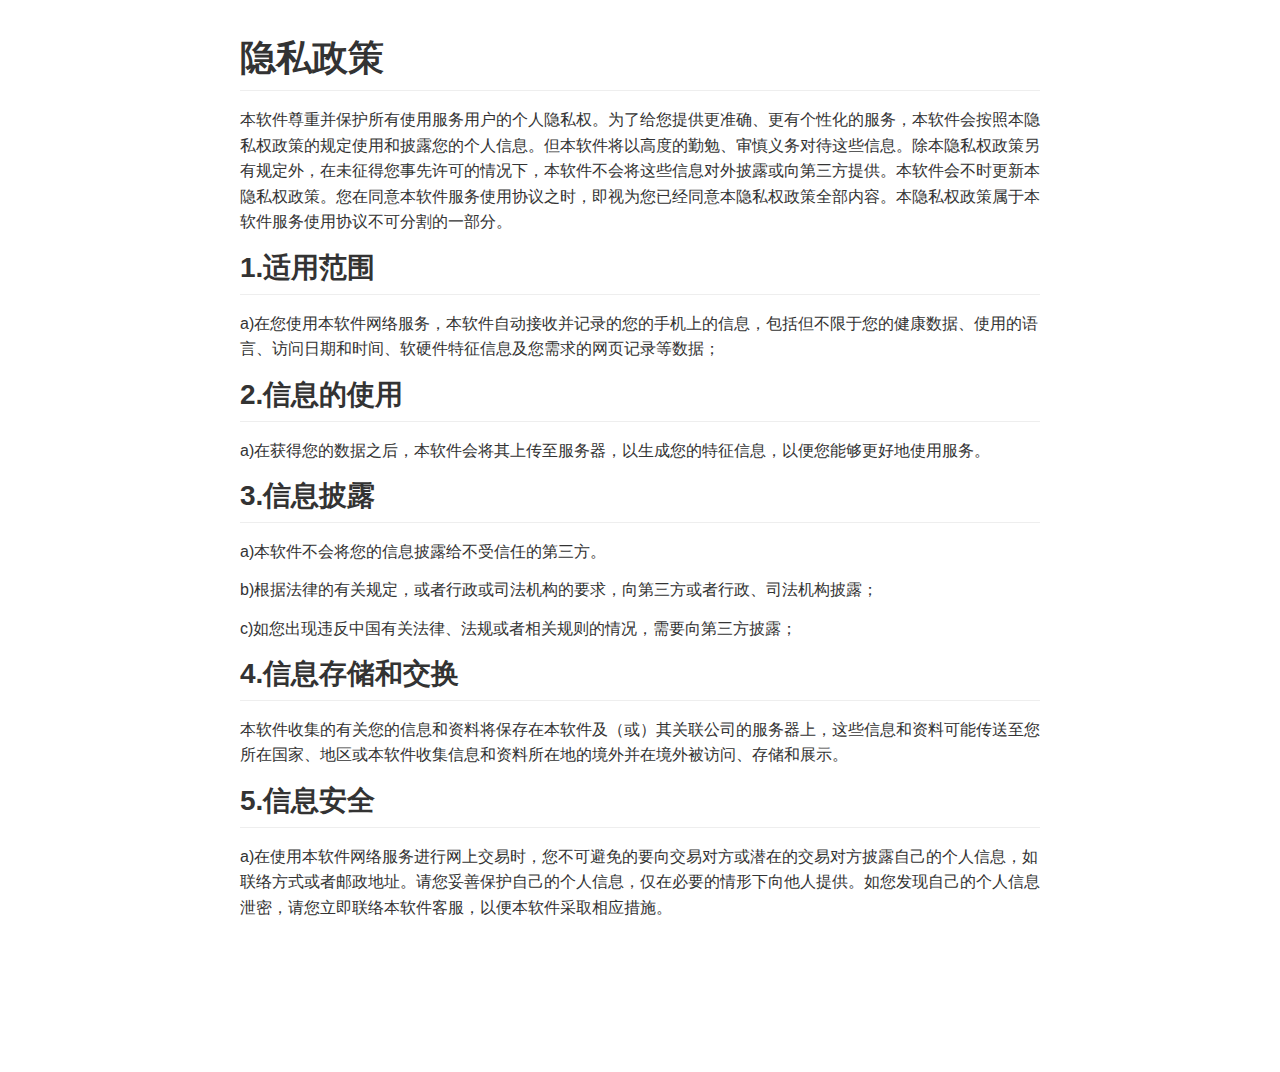
<file: system/templates/legal.html>
<!doctype html>
<html>
<head>
<meta charset='UTF-8'><meta name='viewport' content='width=device-width initial-scale=1'>
<title>隐私政策</title><link href='https://fonts.googleapis.com/css?family=Open+Sans:400italic,700italic,700,400&subset=latin,latin-ext' rel='stylesheet' type='text/css' /><style type='text/css'>html {overflow-x: initial !important;}:root { --bg-color: #ffffff; --text-color: #333333; --select-text-bg-color: #B5D6FC; --select-text-font-color: auto; --monospace: "Lucida Console",Consolas,"Courier",monospace; }
html { font-size: 14px; background-color: var(--bg-color); color: var(--text-color); font-family: "Helvetica Neue", Helvetica, Arial, sans-serif; -webkit-font-smoothing: antialiased; }
body { margin: 0px; padding: 0px; height: auto; bottom: 0px; top: 0px; left: 0px; right: 0px; font-size: 1rem; line-height: 1.42857143; overflow-x: hidden; background-image: inherit; background-size: inherit; background-attachment: inherit; background-origin: inherit; background-clip: inherit; background-color: inherit; background-position: inherit inherit; background-repeat: inherit inherit; }
iframe { margin: auto; }
a.url { word-break: break-all; }
a:active, a:hover { outline: 0px; }
.in-text-selection, ::selection { text-shadow: none; background: var(--select-text-bg-color); color: var(--select-text-font-color); }
#write { margin: 0px auto; height: auto; width: inherit; word-break: normal; word-wrap: break-word; position: relative; white-space: normal; padding-bottom: 70px; overflow-x: visible; }
.first-line-indent #write div, .first-line-indent #write li, .first-line-indent #write p { text-indent: 2em; }
.first-line-indent #write div :not(p):not(div), .first-line-indent #write div.md-htmlblock-container, .first-line-indent #write p *, .first-line-indent pre { text-indent: 0px; }
.for-image #write { padding-left: 8px; padding-right: 8px; }
body.typora-export { padding-left: 30px; padding-right: 30px; }
@media screen and (max-width: 500px) { 
  body.typora-export { padding-left: 0px; padding-right: 0px; }
  .CodeMirror-sizer { margin-left: 0px !important; }
  .CodeMirror-gutters { display: none !important; }
}
#write > blockquote:first-child, #write > div:first-child, #write > figure:first-child, #write > ol:first-child, #write > p:first-child, #write > pre:first-child, #write > ul:first-child { margin-top: 30px; }
#write li > figure:first-child { margin-top: -20px; }
#write ol, #write ul { position: relative; }
img { max-width: 100%; vertical-align: middle; }
button, input, select, textarea { color: inherit; font-family: inherit; font-size: inherit; font-style: inherit; font-variant-caps: inherit; font-weight: inherit; font-stretch: inherit; line-height: inherit; }
input[type="checkbox"], input[type="radio"] { line-height: normal; padding: 0px; }
*, ::after, ::before { box-sizing: border-box; }
#write h1, #write h2, #write h3, #write h4, #write h5, #write h6, #write p, #write pre { width: inherit; }
#write h1, #write h2, #write h3, #write h4, #write h5, #write h6, #write p { position: relative; }
h1, h2, h3, h4, h5, h6 { break-after: avoid-page; break-inside: avoid; orphans: 2; }
p { orphans: 4; }
h1 { font-size: 2rem; }
h2 { font-size: 1.8rem; }
h3 { font-size: 1.6rem; }
h4 { font-size: 1.4rem; }
h5 { font-size: 1.2rem; }
h6 { font-size: 1rem; }
.md-math-block, .md-rawblock, h1, h2, h3, h4, h5, h6, p { margin-top: 1rem; margin-bottom: 1rem; }
.hidden { display: none; }
.md-blockmeta { color: rgb(204, 204, 204); font-weight: 700; font-style: italic; }
a { cursor: pointer; }
sup.md-footnote { padding: 2px 4px; background-color: rgba(238, 238, 238, 0.701961); color: rgb(85, 85, 85); border-top-left-radius: 4px; border-top-right-radius: 4px; border-bottom-right-radius: 4px; border-bottom-left-radius: 4px; cursor: pointer; }
sup.md-footnote a, sup.md-footnote a:hover { color: inherit; text-transform: inherit; text-decoration: inherit; }
#write input[type="checkbox"] { cursor: pointer; width: inherit; height: inherit; }
figure { overflow-x: auto; margin: 1.2em 0px; max-width: calc(100% + 16px); padding: 0px; }
figure > table { margin: 0px !important; }
tr { break-inside: avoid; break-after: auto; }
thead { display: table-header-group; }
table { border-collapse: collapse; border-spacing: 0px; width: 100%; overflow: auto; break-inside: auto; text-align: left; }
table.md-table td { min-width: 80px; }
.CodeMirror-gutters { border-right-width: 0px; background-color: inherit; }
.CodeMirror { text-align: left; }
.CodeMirror-placeholder { opacity: 0.3; }
.CodeMirror pre { padding: 0px 4px; }
.CodeMirror-lines { padding: 0px; }
div.hr:focus { cursor: none; }
#write pre { white-space: pre-wrap; }
#write.fences-no-line-wrapping pre { white-space: pre; }
#write pre.ty-contain-cm { white-space: normal; }
.CodeMirror-gutters { margin-right: 4px; }
.md-fences { font-size: 0.9rem; display: block; break-inside: avoid; text-align: left; overflow: visible; white-space: pre; background-image: inherit; background-size: inherit; background-attachment: inherit; background-origin: inherit; background-clip: inherit; background-color: inherit; position: relative !important; background-position: inherit inherit; background-repeat: inherit inherit; }
.md-diagram-panel { width: 100%; margin-top: 10px; text-align: center; padding-top: 0px; padding-bottom: 8px; overflow-x: auto; }
#write .md-fences.mock-cm { white-space: pre-wrap; }
.md-fences.md-fences-with-lineno { padding-left: 0px; }
#write.fences-no-line-wrapping .md-fences.mock-cm { white-space: pre; overflow-x: auto; }
.md-fences.mock-cm.md-fences-with-lineno { padding-left: 8px; }
.CodeMirror-line, twitterwidget { break-inside: avoid; }
.footnotes { opacity: 0.8; font-size: 0.9rem; margin-top: 1em; margin-bottom: 1em; }
.footnotes + .footnotes { margin-top: 0px; }
.md-reset { margin: 0px; padding: 0px; border: 0px; outline: 0px; vertical-align: top; text-decoration: none; text-shadow: none; float: none; position: static; width: auto; height: auto; white-space: nowrap; cursor: inherit; line-height: normal; font-weight: 400; text-align: left; box-sizing: content-box; direction: ltr; background-position: 0px 0px; background-repeat: initial initial; }
li div { padding-top: 0px; }
blockquote { margin: 1rem 0px; }
li .mathjax-block, li p { margin: 0.5rem 0px; }
li { margin: 0px; position: relative; }
blockquote > :last-child { margin-bottom: 0px; }
blockquote > :first-child, li > :first-child { margin-top: 0px; }
.footnotes-area { color: rgb(136, 136, 136); margin-top: 0.714rem; padding-bottom: 0.143rem; white-space: normal; }
#write .footnote-line { white-space: pre-wrap; }
@media print { 
  body, html { border: 1px solid transparent; height: 99%; break-after: avoid-page; break-before: avoid-page; }
  #write { margin-top: 0px; border-color: transparent !important; }
  .typora-export * { -webkit-print-color-adjust: exact; }
  html.blink-to-pdf { font-size: 13px; }
  .typora-export #write { padding-left: 1cm; padding-right: 1cm; padding-bottom: 0px; break-after: avoid-page; }
  .typora-export #write::after { height: 0px; }
  @page { margin: 20mm 0px; }
}
.footnote-line { margin-top: 0.714em; font-size: 0.7em; }
a img, img a { cursor: pointer; }
pre.md-meta-block { font-size: 0.8rem; min-height: 0.8rem; white-space: pre-wrap; background-color: rgb(204, 204, 204); display: block; overflow-x: hidden; background-position: initial initial; background-repeat: initial initial; }
p > img:only-child { display: block; margin: auto; }
p > .md-image:only-child { display: inline-block; width: 100%; text-align: center; }
#write .MathJax_Display { margin: 0.8em 0px 0px; }
.md-math-block { width: 100%; }
.md-math-block:not(:empty)::after { display: none; }
[contenteditable="true"]:active, [contenteditable="true"]:focus { outline: 0px; box-shadow: none; }
.md-task-list-item { position: relative; list-style-type: none; }
.task-list-item.md-task-list-item { padding-left: 0px; }
.md-task-list-item > input { position: absolute; top: 0px; left: 0px; margin-left: -1.2em; margin-top: calc(1em - 10px); }
.math { font-size: 1rem; }
.md-toc { min-height: 3.58rem; position: relative; font-size: 0.9rem; border-top-left-radius: 10px; border-top-right-radius: 10px; border-bottom-right-radius: 10px; border-bottom-left-radius: 10px; }
.md-toc-content { position: relative; margin-left: 0px; }
.md-toc-content::after, .md-toc::after { display: none; }
.md-toc-item { display: block; color: rgb(65, 131, 196); }
.md-toc-item a { text-decoration: none; }
.md-toc-inner:hover { }
.md-toc-inner { display: inline-block; cursor: pointer; }
.md-toc-h1 .md-toc-inner { margin-left: 0px; font-weight: 700; }
.md-toc-h2 .md-toc-inner { margin-left: 2em; }
.md-toc-h3 .md-toc-inner { margin-left: 4em; }
.md-toc-h4 .md-toc-inner { margin-left: 6em; }
.md-toc-h5 .md-toc-inner { margin-left: 8em; }
.md-toc-h6 .md-toc-inner { margin-left: 10em; }
@media screen and (max-width: 48em) { 
  .md-toc-h3 .md-toc-inner { margin-left: 3.5em; }
  .md-toc-h4 .md-toc-inner { margin-left: 5em; }
  .md-toc-h5 .md-toc-inner { margin-left: 6.5em; }
  .md-toc-h6 .md-toc-inner { margin-left: 8em; }
}
a.md-toc-inner { font-size: inherit; font-style: inherit; font-weight: inherit; line-height: inherit; }
.footnote-line a:not(.reversefootnote) { color: inherit; }
.md-attr { display: none; }
.md-fn-count::after { content: "."; }
code, pre, samp, tt { font-family: var(--monospace); }
kbd { margin: 0px 0.1em; padding: 0.1em 0.6em; font-size: 0.8em; color: rgb(36, 39, 41); background-color: rgb(255, 255, 255); border: 1px solid rgb(173, 179, 185); border-top-left-radius: 3px; border-top-right-radius: 3px; border-bottom-right-radius: 3px; border-bottom-left-radius: 3px; box-shadow: rgba(12, 13, 14, 0.2) 0px 1px 0px, rgb(255, 255, 255) 0px 0px 0px 2px inset; white-space: nowrap; vertical-align: middle; background-position: initial initial; background-repeat: initial initial; }
.md-comment { color: rgb(162, 127, 3); opacity: 0.8; font-family: var(--monospace); }
code { text-align: left; }
a.md-print-anchor { white-space: pre !important; border: none !important; display: inline-block !important; position: absolute !important; width: 1px !important; right: 0px !important; outline: 0px !important; text-shadow: initial !important; background-position: 0px 0px !important; background-repeat: initial initial !important; }
.md-inline-math .MathJax_SVG .noError { display: none !important; }
.md-math-block .MathJax_SVG_Display { text-align: center; margin: 0px; position: relative; text-indent: 0px; max-width: none; max-height: none; min-height: 0px; min-width: 100%; width: auto; overflow-y: hidden; display: block !important; }
.MathJax_SVG_Display, .md-inline-math .MathJax_SVG_Display { width: auto; margin: inherit; display: inline-block !important; }
.MathJax_SVG .MJX-monospace { font-family: var(--monospace); }
.MathJax_SVG .MJX-sans-serif { font-family: sans-serif; }
.MathJax_SVG { display: inline; font-style: normal; font-weight: 400; line-height: normal; zoom: 90%; text-indent: 0px; text-align: left; text-transform: none; letter-spacing: normal; word-spacing: normal; word-wrap: normal; white-space: nowrap; float: none; direction: ltr; max-width: none; max-height: none; min-width: 0px; min-height: 0px; border: 0px; padding: 0px; margin: 0px; }
.MathJax_SVG * { transition: none; }
.MathJax_SVG_Display svg { vertical-align: middle !important; margin-bottom: 0px !important; }
.os-windows.monocolor-emoji .md-emoji { font-family: "Segoe UI Symbol", sans-serif; }
.md-diagram-panel > svg { max-width: 100%; }
[lang="mermaid"] svg, [lang="flow"] svg { max-width: 100%; }
[lang="mermaid"] .node text { font-size: 1rem; }
table tr th { border-bottom-width: 0px; }
video { max-width: 100%; display: block; margin: 0px auto; }
iframe { max-width: 100%; width: 100%; border: none; }
.highlight td, .highlight tr { border: 0px; }


:root {
    --side-bar-bg-color: #fafafa;
    --control-text-color: #777;
}

@include-when-export url(https://fonts.googleapis.com/css?family=Open+Sans:400italic,700italic,700,400&subset=latin,latin-ext);

@font-face {
    font-family: 'Open Sans';
    font-style: normal;
    font-weight: normal;
    src: local('Open Sans Regular'),url('file:///Users/persenlee/Library/Application%20Support/abnerworks.Typora/themes/github/400.woff') format('woff')
}

@font-face {
    font-family: 'Open Sans';
    font-style: italic;
    font-weight: normal;
    src: local('Open Sans Italic'),url('file:///Users/persenlee/Library/Application%20Support/abnerworks.Typora/themes/github/400i.woff') format('woff')
}

@font-face {
    font-family: 'Open Sans';
    font-style: normal;
    font-weight: bold;
    src: local('Open Sans Bold'),url('file:///Users/persenlee/Library/Application%20Support/abnerworks.Typora/themes/github/700.woff') format('woff')
}

@font-face {
    font-family: 'Open Sans';
    font-style: italic;
    font-weight: bold;
    src: local('Open Sans Bold Italic'),url('file:///Users/persenlee/Library/Application%20Support/abnerworks.Typora/themes/github/700i.woff') format('woff')
}

html {
    font-size: 16px;
}

body {
    font-family: "Open Sans","Clear Sans","Helvetica Neue",Helvetica,Arial,sans-serif;
    color: rgb(51, 51, 51);
    line-height: 1.6;
}

#write{
    max-width: 860px;
  	margin: 0 auto;
  	padding: 20px 30px 40px 30px;
	padding-top: 20px;
    padding-bottom: 100px;
}
#write > ul:first-child,
#write > ol:first-child{
    margin-top: 30px;
}

body > *:first-child {
    margin-top: 0 !important;
}
body > *:last-child {
    margin-bottom: 0 !important;
}
a {
    color: #4183C4;
}
h1,
h2,
h3,
h4,
h5,
h6 {
    position: relative;
    margin-top: 1rem;
    margin-bottom: 1rem;
    font-weight: bold;
    line-height: 1.4;
    cursor: text;
}
h1:hover a.anchor,
h2:hover a.anchor,
h3:hover a.anchor,
h4:hover a.anchor,
h5:hover a.anchor,
h6:hover a.anchor {
    /*background: url("file:///Users/persenlee/Library/Application%20Support/images/modules/styleguide/para.png") no-repeat 10px center;*/
    text-decoration: none;
}
h1 tt,
h1 code {
    font-size: inherit;
}
h2 tt,
h2 code {
    font-size: inherit;
}
h3 tt,
h3 code {
    font-size: inherit;
}
h4 tt,
h4 code {
    font-size: inherit;
}
h5 tt,
h5 code {
    font-size: inherit;
}
h6 tt,
h6 code {
    font-size: inherit;
}
h1 {
    padding-bottom: .3em;
    font-size: 2.25em;
    line-height: 1.2;
    border-bottom: 1px solid #eee;
}
h2 {
   padding-bottom: .3em;
    font-size: 1.75em;
    line-height: 1.225;
    border-bottom: 1px solid #eee;
}
h3 {
    font-size: 1.5em;
    line-height: 1.43;
}
h4 {
    font-size: 1.25em;
}
h5 {
    font-size: 1em;
}
h6 {
   font-size: 1em;
    color: #777;
}
p,
blockquote,
ul,
ol,
dl,
table{
    margin: 0.8em 0;
}
li>ol,
li>ul {
    margin: 0 0;
}
hr {
    height: 2px;
    padding: 0;
    margin: 16px 0;
    background-color: #e7e7e7;
    border: 0 none;
    overflow: hidden;
    box-sizing: content-box;
}

body > h2:first-child {
    margin-top: 0;
    padding-top: 0;
}
body > h1:first-child {
    margin-top: 0;
    padding-top: 0;
}
body > h1:first-child + h2 {
    margin-top: 0;
    padding-top: 0;
}
body > h3:first-child,
body > h4:first-child,
body > h5:first-child,
body > h6:first-child {
    margin-top: 0;
    padding-top: 0;
}
a:first-child h1,
a:first-child h2,
a:first-child h3,
a:first-child h4,
a:first-child h5,
a:first-child h6 {
    margin-top: 0;
    padding-top: 0;
}
h1 p,
h2 p,
h3 p,
h4 p,
h5 p,
h6 p {
    margin-top: 0;
}
li p.first {
    display: inline-block;
}
ul,
ol {
    padding-left: 30px;
}
ul:first-child,
ol:first-child {
    margin-top: 0;
}
ul:last-child,
ol:last-child {
    margin-bottom: 0;
}
blockquote {
    border-left: 4px solid #dfe2e5;
    padding: 0 15px;
    color: #777777;
}
blockquote blockquote {
    padding-right: 0;
}
table {
    padding: 0;
    word-break: initial;
}
table tr {
    border-top: 1px solid #dfe2e5;
    margin: 0;
    padding: 0;
}
table tr:nth-child(2n),
thead {
    background-color: #f8f8f8;
}
table tr th {
    font-weight: bold;
    border: 1px solid #dfe2e5;
    border-bottom: 0;
    text-align: left;
    margin: 0;
    padding: 6px 13px;
}
table tr td {
    border: 1px solid #dfe2e5;
    text-align: left;
    margin: 0;
    padding: 6px 13px;
}
table tr th:first-child,
table tr td:first-child {
    margin-top: 0;
}
table tr th:last-child,
table tr td:last-child {
    margin-bottom: 0;
}

.CodeMirror-lines {
    padding-left: 4px;
}

.code-tooltip {
    box-shadow: 0 1px 1px 0 rgba(0,28,36,.3);
    border-top: 1px solid #eef2f2;
}

.md-fences,
code,
tt {
    border: 1px solid #e7eaed;
    background-color: #f8f8f8;
    border-radius: 3px;
    padding: 0;
    padding: 2px 4px 0px 4px;
    font-size: 0.9em;
}

code {
    background-color: #f3f4f4;
    padding: 0 4px 2px 4px;
}

.md-fences {
    margin-bottom: 15px;
    margin-top: 15px;
    padding: 0.2em 1em;
    padding-top: 8px;
    padding-bottom: 6px;
}


.md-task-list-item > input {
  margin-left: -1.3em;
}

@media screen and (min-width: 914px) {
    /*body {
        width: 854px;
        margin: 0 auto;
    }*/
}
@media print {
    html {
        font-size: 13px;
    }
    table,
    pre {
        page-break-inside: avoid;
    }
    pre {
        word-wrap: break-word;
    }
}

.md-fences {
	background-color: #f8f8f8;
}
#write pre.md-meta-block {
	padding: 1rem;
    font-size: 85%;
    line-height: 1.45;
    background-color: #f7f7f7;
    border: 0;
    border-radius: 3px;
    color: #777777;
    margin-top: 0 !important;
}

.mathjax-block>.code-tooltip {
	bottom: .375rem;
}

.md-mathjax-midline {
    background: #fafafa;
}

#write>h3.md-focus:before{
	left: -1.5625rem;
	top: .375rem;
}
#write>h4.md-focus:before{
	left: -1.5625rem;
	top: .285714286rem;
}
#write>h5.md-focus:before{
	left: -1.5625rem;
	top: .285714286rem;
}
#write>h6.md-focus:before{
	left: -1.5625rem;
	top: .285714286rem;
}
.md-image>.md-meta {
    /*border: 1px solid #ddd;*/
    border-radius: 3px;
    padding: 2px 0px 0px 4px;
    font-size: 0.9em;
    color: inherit;
}

.md-tag {
    color: #a7a7a7;
    opacity: 1;
}

.md-toc { 
    margin-top:20px;
    padding-bottom:20px;
}

.sidebar-tabs {
    border-bottom: none;
}

#typora-quick-open {
    border: 1px solid #ddd;
    background-color: #f8f8f8;
}

#typora-quick-open-item {
    background-color: #FAFAFA;
    border-color: #FEFEFE #e5e5e5 #e5e5e5 #eee;
    border-style: solid;
    border-width: 1px;
}

/** focus mode */
.on-focus-mode blockquote {
    border-left-color: rgba(85, 85, 85, 0.12);
}

header, .context-menu, .megamenu-content, footer{
    font-family: "Segoe UI", "Arial", sans-serif;
}

.file-node-content:hover .file-node-icon,
.file-node-content:hover .file-node-open-state{
    visibility: visible;
}

.mac-seamless-mode #typora-sidebar {
    background-color: #fafafa;
    background-color: var(--side-bar-bg-color);
}

.md-lang {
    color: #b4654d;
}

.html-for-mac .context-menu {
    --item-hover-bg-color: #E6F0FE;
}


 .typora-export p, .typora-export .footnote-line {white-space: normal;} 
</style>
</head>
<body class='typora-export' >
<div  id='write'  class = 'is-mac'><h1><a name='header-n0' class='md-header-anchor '></a>隐私政策</h1><p>本软件尊重并保护所有使用服务用户的个人隐私权。为了给您提供更准确、更有个性化的服务，本软件会按照本隐私权政策的规定使用和披露您的个人信息。但本软件将以高度的勤勉、审慎义务对待这些信息。除本隐私权政策另有规定外，在未征得您事先许可的情况下，本软件不会将这些信息对外披露或向第三方提供。本软件会不时更新本隐私权政策。您在同意本软件服务使用协议之时，即视为您已经同意本隐私权政策全部内容。本隐私权政策属于本软件服务使用协议不可分割的一部分。</p><h2><a name='header-n17' class='md-header-anchor '></a>1.适用范围</h2><p>a)在您使用本软件网络服务，本软件自动接收并记录的您的手机上的信息，包括但不限于您的健康数据、使用的语言、访问日期和时间、软硬件特征信息及您需求的网页记录等数据；</p><h2><a name='header-n19' class='md-header-anchor '></a>2.信息的使用</h2><p>a)在获得您的数据之后，本软件会将其上传至服务器，以生成您的特征信息，以便您能够更好地使用服务。</p><h2><a name='header-n21' class='md-header-anchor '></a>3.信息披露</h2><p>a)本软件不会将您的信息披露给不受信任的第三方。</p><p>b)根据法律的有关规定，或者行政或司法机构的要求，向第三方或者行政、司法机构披露；</p><p>c)如您出现违反中国有关法律、法规或者相关规则的情况，需要向第三方披露；</p><h2><a name='header-n25' class='md-header-anchor '></a>4.信息存储和交换</h2><p>本软件收集的有关您的信息和资料将保存在本软件及（或）其关联公司的服务器上，这些信息和资料可能传送至您所在国家、地区或本软件收集信息和资料所在地的境外并在境外被访问、存储和展示。</p><h2><a name='header-n27' class='md-header-anchor '></a>5.信息安全</h2><p>a)在使用本软件网络服务进行网上交易时，您不可避免的要向交易对方或潜在的交易对方披露自己的个人信息，如联络方式或者邮政地址。请您妥善保护自己的个人信息，仅在必要的情形下向他人提供。如您发现自己的个人信息泄密，请您立即联络本软件客服，以便本软件采取相应措施。</p><p>&nbsp;</p></div>
</body>
</html>
</file>
